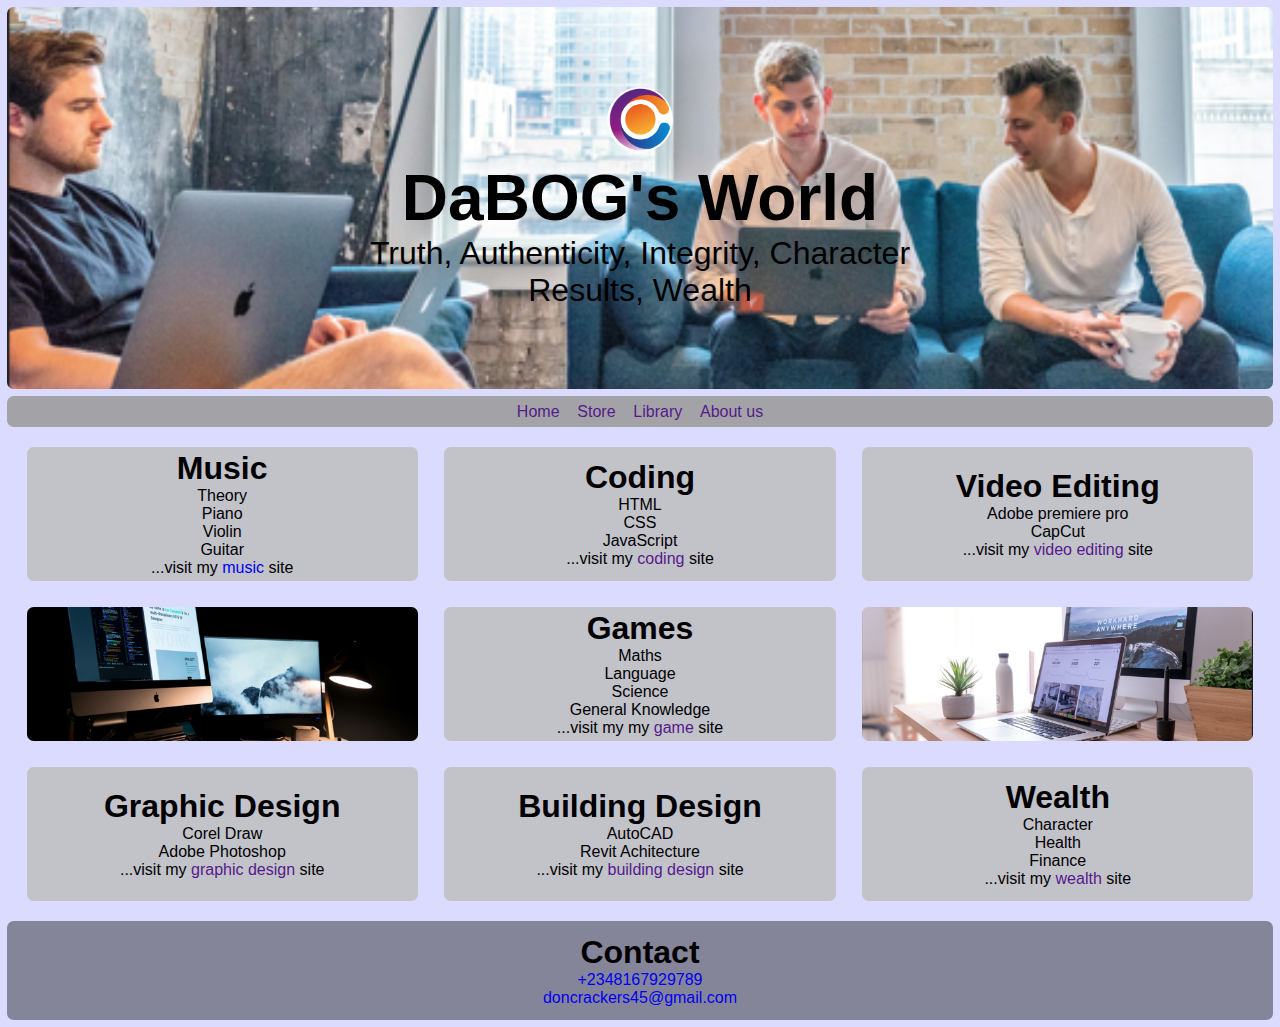
<file: index.html>
<!DOCTYPE html>
<html lang="en">
<head>
    <meta charset="UTF-8">
    <meta name="viewport" content="width=device-width, initial-scale=1.0">
    <title>DaBOG's World</title>
    <link rel="shortcut icon" href="images/logo.PNG" type="image/x-icon">
    <link rel="stylesheet" href="index.css">
</head>
<body>    
    <div class="top2">
        <img src="images/logo.PNG" alt="">
        <h1>DaBOG's World</h1>
        <p>Truth, Authenticity, Integrity, Character <br>
            Results, Wealth </p>
    </div>

    <div class="top1">   
        <nav>
            <ul>
                <li><a href="">Home</a></li>
                <li><a href="">Store</a></li>
                <li><a href="">Library</a></li>
                <li><a href="">About us</a></li>
            </ul>
        </nav>
    </div>

    <div>
        <!--place background image -->
    </div>
        
    <div class="container">
        <div class="individual">
            <h1>Music</h1>
            <p>Theory</p>
            <p>Piano</p>
            <p>Violin</p>
            <p>Guitar</p>
            ...visit my <a href="DaBOG's Music Academy Website/index.html">music</a> site
        </div>
    
        <div class="individual">
            <h1>Coding</h1>
            <p>HTML</p>
            <p>CSS</p>
            <p>JavaScript</p>
            ...visit my <a href="">coding</a> site
        </div>
    
        <div class="individual">
            <h1>Video Editing</h1>
            <p>Adobe premiere pro</p>
            <p>CapCut</p>
            ...visit my <a href="">video editing</a> site
        </div>
        
        <div  id="picture1" class="individual">
            <!-- Open Space-->
            <!-- Open Space-->
            <!-- Open Space-->
        </div>

        <div class="individual">
            <h1>Games</h1>
            <p>Maths</p>
            <p>Language</p>
            <p>Science</p>
            <p>General Knowledge</p>
            ...visit my my <a href="">game</a> site
        </div>

        <div id="picture2" class="individual" >
            <!-- Open Space-->
            <!-- Open Space-->
             <!-- Open Space-->
        </div>

        <div class="individual">
            <h1>Graphic Design</h1>
            <p>Corel Draw</p>
            <p>Adobe Photoshop</p>
            ...visit my <a href="">graphic design</a> site
        </div>
    
        <div class="individual">
            <h1>Building Design</h1>
            <p>AutoCAD</p>
            <p>Revit Achitecture</p>
            ...visit my <a href="">building design</a> site
        </div>
    
        <div class="individual">
            <h1>Wealth</h1>
            <p>Character</p>
            <p>Health</p>
            <p>Finance</p>
            ...visit my <a href="">wealth</a> site
        </div>
    </div>
        <div class="bottom">
            <h1>Contact</h1>
            <p>
                <a href="tel:+2348167929789">+2348167929789</a> <br>
                <a href="mailto:doncrackers45@gmail.com">doncrackers45@gmail.com</a>
            </p>
        </div>
   
</body>
</html>
</file>
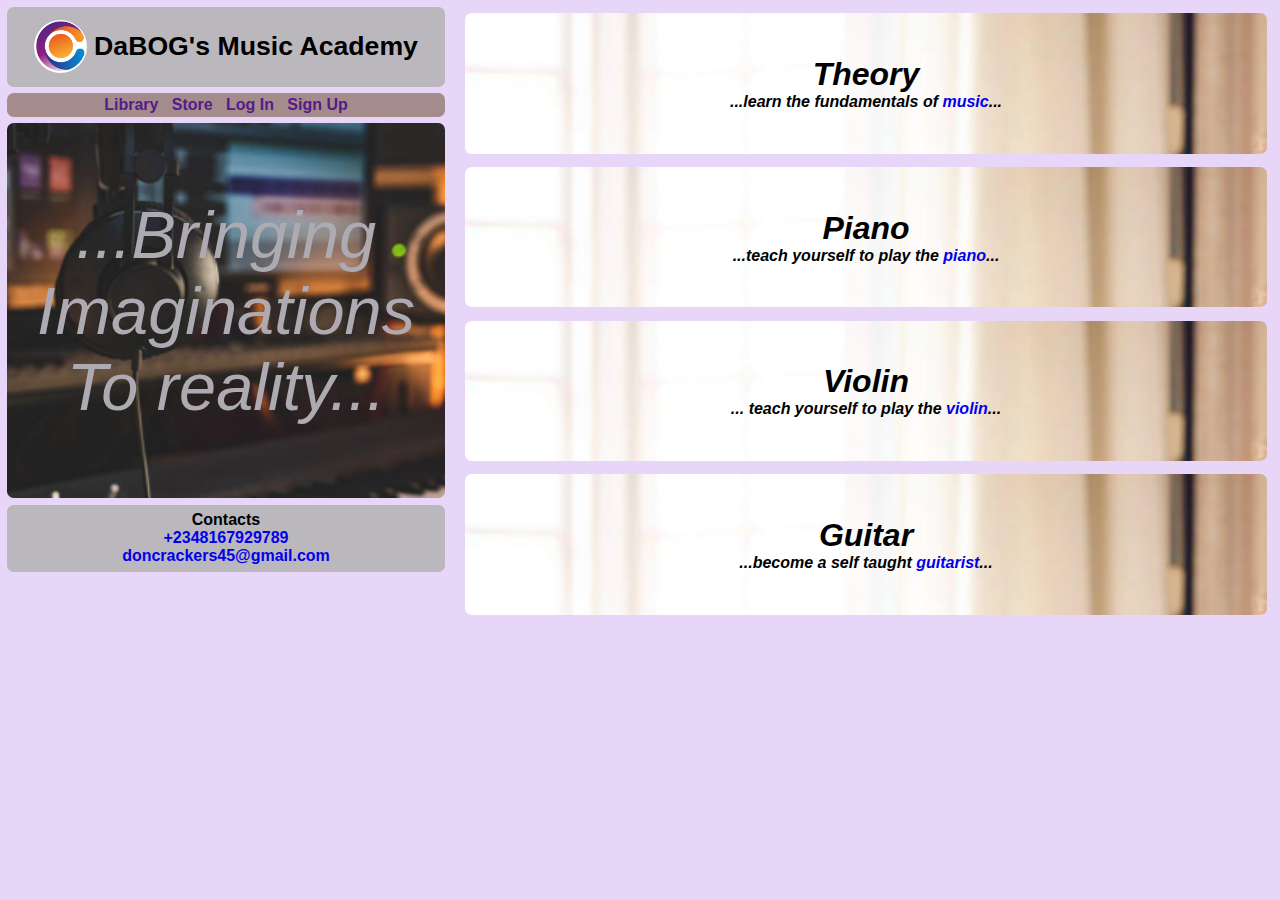
<file: DaBOG's Music Academy Website/index.html>
<!DOCTYPE html>
<html lang="en">
<head>
    <meta charset="UTF-8">
    <meta name="viewport" content="width=device-width, initial-scale=1.0">
    <title>DaBOG's Music Academy</title>
    <link rel="stylesheet" href="style.css">
    <link rel="shortcut icon" href="images/logo.PNG" type="image/x-icon">
</head>
<body>
    <div class="container">
        <div class="leftside">
            <header>
                <img src="images/logo.PNG" alt="">
                <h1>DaBOG's Music Academy</h1>
            </header>

            <nav>
                <ul>
                    <li><a href="">Library</a></li>
                    <li><a href="">Store</a></li>
                    <li> <a href="">Log In</a></li>
                    <li> <a href="">Sign Up</a></li>
                </ul>
            </nav>

            <main>
                <p><em>...Bringing <br> Imaginations <br> To reality...</em></p>
            </main>

            <footer>
                <p>
                    Contacts <br>
                    <a href="tel:+2348167929789">+2348167929789</a> <br>
                    <a href="mailto:doncrackers45@gmail..com">doncrackers45@gmail.com</a>

                </p>
            </footer>
        </div>
    
        <div class="rightside">
            <section class="theory">
                <em>
                    <h1>Theory</h1>
                    <p>...learn the fundamentals of <a href="theory/index.html">music</a>...</p> 
                </em>
            </section>

            <section class="piano">
                <em>
                    <h1>Piano</h1>
                    <p>...teach yourself to play the <a href="piano/index.html">piano</a>...</p> 
                </em>  
            </section>

            <section class="violin">
                <em>
                    <h1>Violin</h1>
                    <p>... teach yourself to play the <a href="violin/index.html">violin</a>...</p> 
                </em>
            </section>

            <section class="guitar">
                <em>
                    <h1>Guitar</h1>
                    <p>...become a self taught <a href="guitar/index.html">guitarist</a>...</p> 
                </em>
            </section>
        </div>
    </div>
    
</body>
</html>
</file>
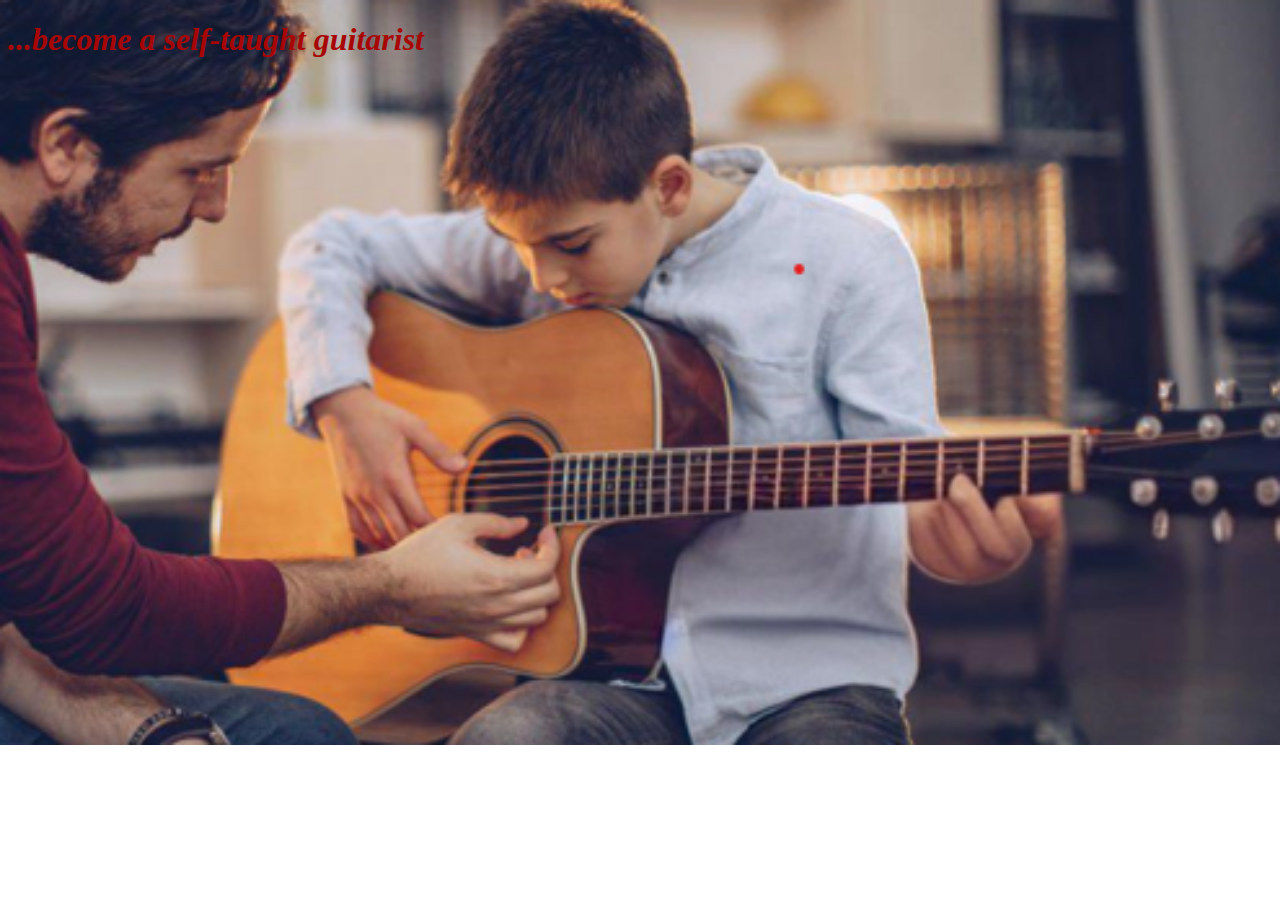
<file: DaBOG's Music Academy Website/guitar/index.html>
<!DOCTYPE html>
<html lang="en">
<head>
    <meta charset="UTF-8">
    <meta name="viewport" content="width=device-width, initial-scale=1.0">
    <title>DaBOG's Guitar Academy</title>
    <link rel="stylesheet" href="style.css">
</head>
<body>
    <h1><em>...become a self-taught guitarist</em></h1>
</body>
</html>
</file>
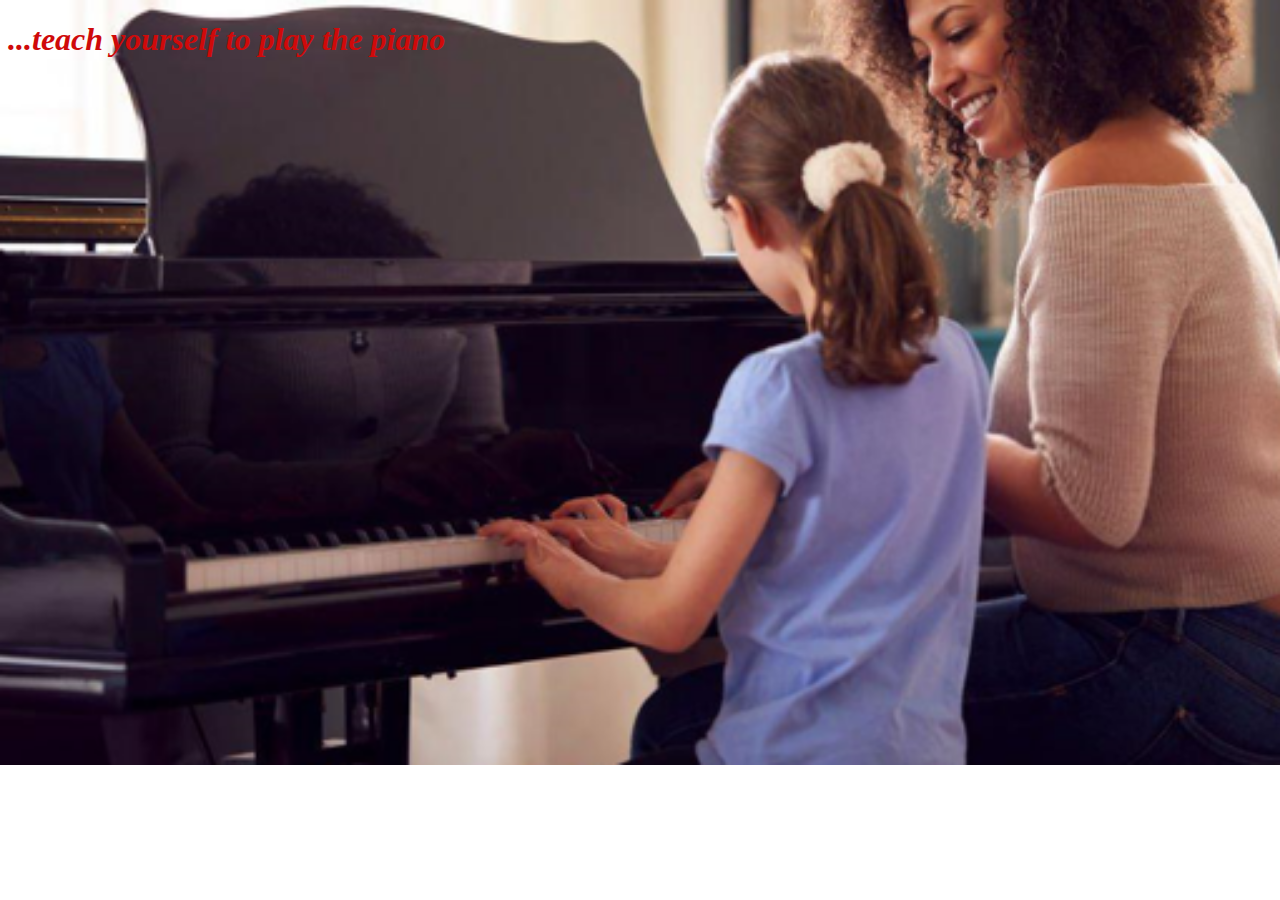
<file: DaBOG's Music Academy Website/piano/index.html>
<!DOCTYPE html>
<html lang="en">
<head>
    <meta charset="UTF-8">
    <meta name="viewport" content="width=device-width, initial-scale=1.0">
    <title>DaBOG's Piano Academy</title>
    <link rel="stylesheet" href="style.css">
</head>
<body>
    <h1><em>...teach yourself to play the piano</em></h1>
</body>
</html>
</file>
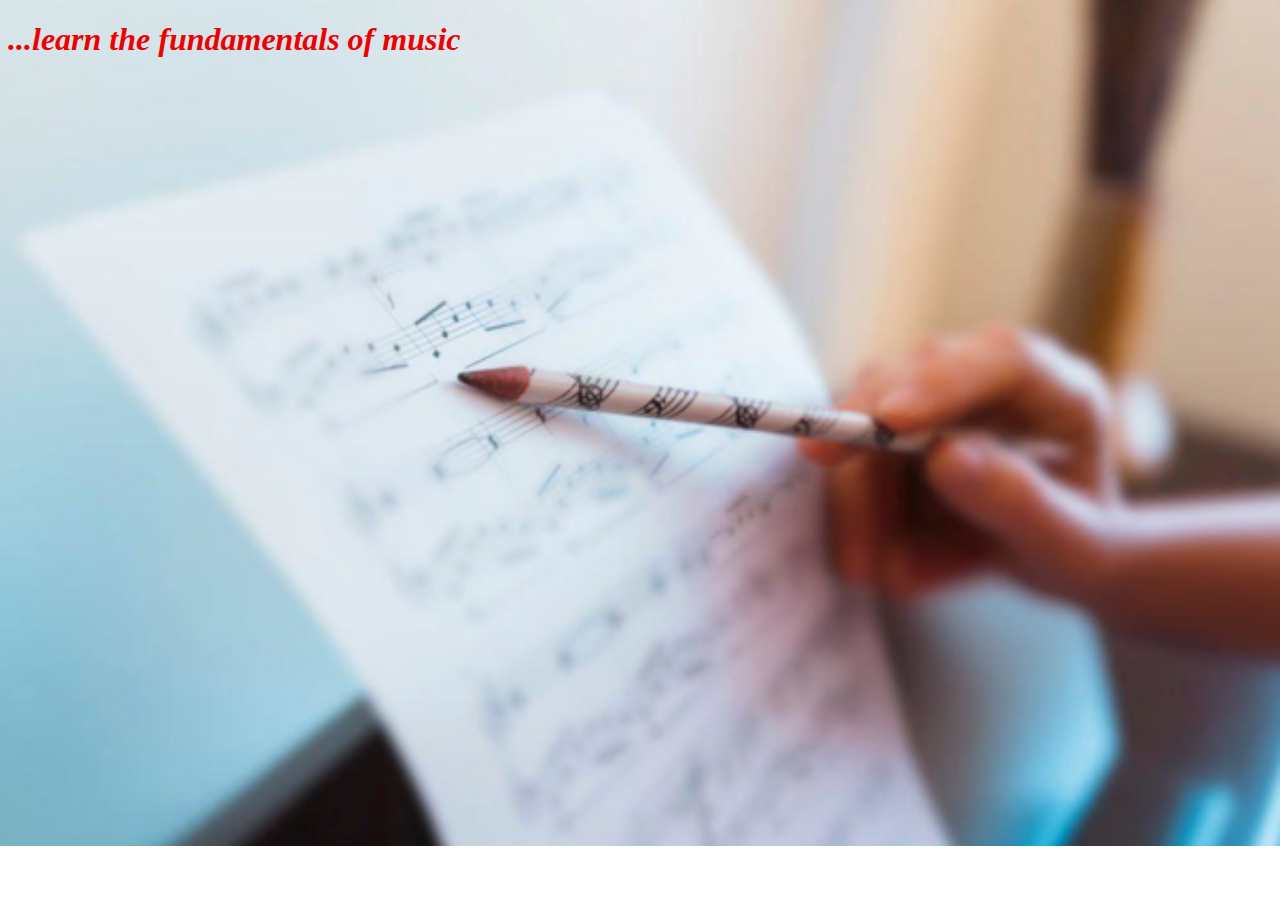
<file: DaBOG's Music Academy Website/theory/index.html>
<!DOCTYPE html>
<html lang="en">
<head>
    <meta charset="UTF-8">
    <meta name="viewport" content="width=device-width, initial-scale=1.0">
    <title>DaBOG's Music Theory Academy</title>
    <link rel="stylesheet" href="style.css">
</head>
<body>
    <h1><em>...learn the fundamentals of music</em></h1>
</body>
</html>
</file>
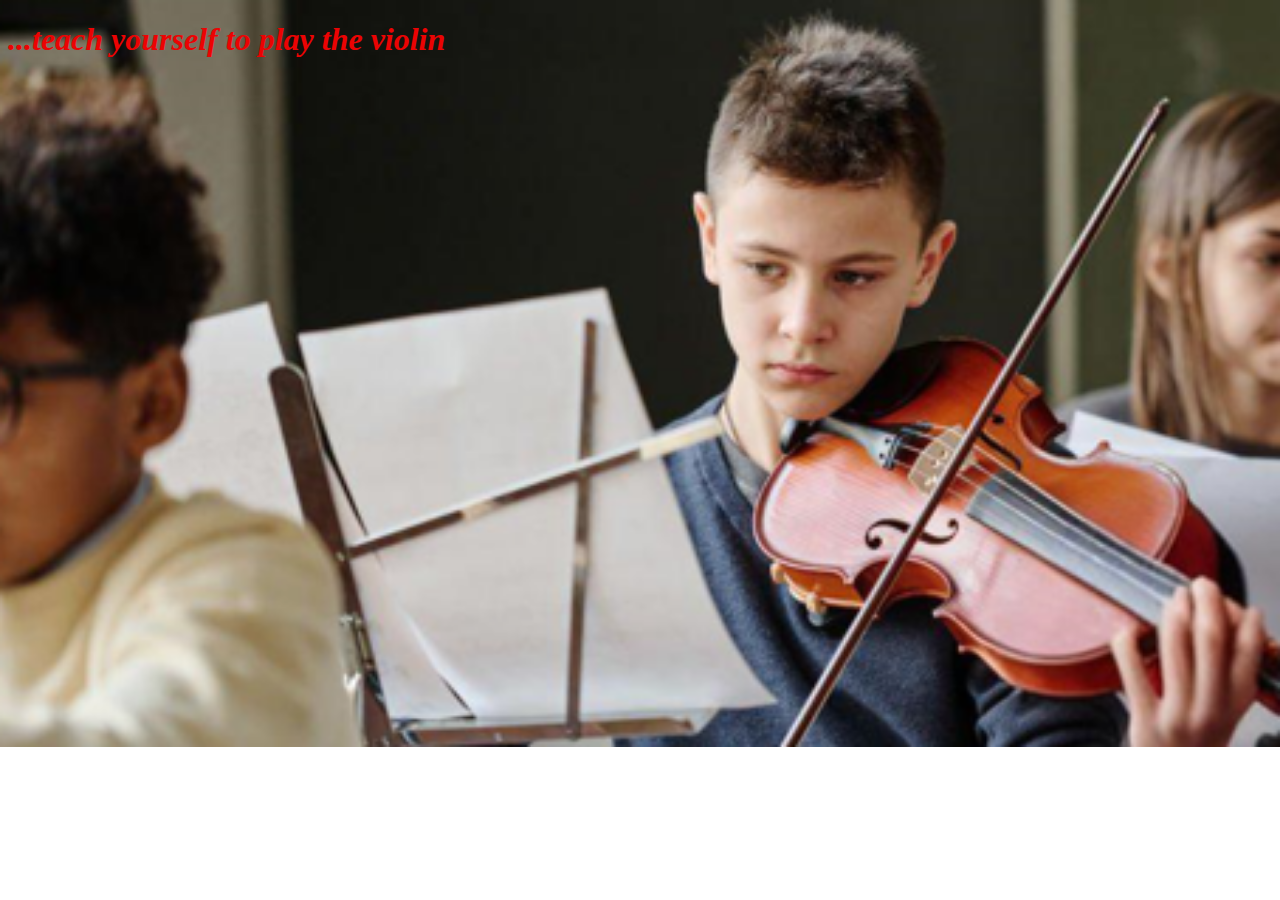
<file: DaBOG's Music Academy Website/violin/index.html>
<!DOCTYPE html>
<html lang="en">
<head>
    <meta charset="UTF-8">
    <meta name="viewport" content="width=device-width, initial-scale=1.0">
    <title>DaBOG's Violin Academy</title>
    <link rel="stylesheet" href="style.css">
</head>
<body>
    <h1><em>...teach yourself to play the violin</em></h1>
</body>
</html>
</file>
<file: index.css>
* {
    margin: 0%;
    padding: 0%;
}

body {
    font-family: 'Trebuchet MS', 'Lucida Sans Unicode', 'Lucida Grande', 'Lucida Sans', Arial, sans-serif;
    text-align: center;
    background-color: rgb(219, 219, 255);
    margin: 0pt 5pt;
}

div{
    border-radius: 5pt;
}

.top1 {
    display: flex;
    justify-content: center;
    background-color: rgb(163, 163, 167);
    margin: 5pt 0pt;
    padding: 5pt 0pt;
}

nav li {
    display: inline;
    margin:  0pt 5pt;
}

a {
    text-decoration: none;
}

a:hover {
    text-decoration: underline;
}

div.top2 img {
    width: 50pt;
    border-radius: 50%;
}

.top2 {
    background-image: url(images/bgpic5.PNG);
    background-repeat: no-repeat;
    background-position: center;
    background-size: cover;
    margin: 5pt 0pt;
    padding: 60pt 0pt;
    font-size: 2.0em;
}

div.container {
    display: grid;
    align-items: center;
    margin: 5pt;
    grid-template-columns: 1fr 1fr 1fr;
}

div#picture1 {
    background-image: url(images/bgpic4.PNG);
    background-size: cover;
    background-repeat: no-repeat;
    background-position: center;
}


div.individual {
    background-color: rgb(194, 194, 201);
    height: 100pt;
    margin: 10pt;
    align-content: center;
}

div#picture2 {
    background-image: url(images/bgpic2.PNG);
    background-size: cover;
    background-repeat: no-repeat;
    background-position: center;
}

.bottom {
    background-color: rgb(133, 133, 153);
    margin-bottom: 5pt;
    padding: 10pt 0pt;
}



@media (max-width: 1080px) {
    body {
        font-size: 0.9em;
    }

    div.top2 img {
        width: 35pt;
    }
    
    .top2 {
        padding: 40pt 0pt;
        font-size: 1.5em;
    }
}


@media (max-width: 540px) {
    body {
        font-size: 0.8em;
    }

    div.top2 img {
        width: 20pt;
    }
    
    .top2 {
        padding: 20pt 0pt;
        font-size: 1em;
    }

    div.container {
        display: block;
        align-items: center;
        margin: 5pt;
    }
}
</file>
<file: DaBOG's Music Academy Website/style.css>
* {
    margin: 0pt;
    padding: 0pt;
}

body {
    background-color: rgb(231, 214, 247);
    font-family: 'Segoe UI', Tahoma, Geneva, Verdana, sans-serif;
}

a {
    text-decoration: none;
}

a:hover {
    text-decoration: underline;
}

.container {
    /**border: 2pt solid greenyellow;**/
    display: flex;
}

.leftside, .rightside {
    /**border: 1pt solid goldenrod;**/
    margin: 5pt;
}

.leftside {
    flex: 35%;
}

.leftside img {
    border-radius: 50%;
    width: 40pt;
    margin: 0pt 0pt 0pt 5pt;
   
}

.leftside header {
    display: flex;
    align-items: center;
    justify-content: center;
    text-align: center;
    background-color: rgb(186, 184, 189);
    /**margin: 5pt 0pt 0pt 0pt;**/
    padding: 10pt 0pt;
}

.leftside header h1 {
    margin: 0pt 5pt;
    font-size: 20pt;
}

.leftside nav {
    background-color: rgb(165, 140, 140);
    margin: 5pt 0pt;
    padding: 2pt 0pt; 
}

.leftside nav ul {
    display: flex;
    text-align: center;
    list-style: none;
    justify-content: center;
}

.leftside nav ul li {
    margin: 0pt 5pt;
    font-weight: bold;
}

.leftside main {
    background-image: url(images/studio.png);
    background-repeat: no-repeat;
    background-position: center;
    background-size: cover;
    padding: 55pt 0pt;
    color: rgb(173, 171, 177);
    font-size: 50pt;
    text-align: center;
}

.leftside footer {
    background-color: rgb(186, 184, 189);
    margin: 5pt 0pt 0pt 0pt;
    padding: 5pt 0pt;
}

.leftside footer p {
    margin: 0pt 5pt;
    text-align: center;
    font-weight: bold;
}

.leftside * {
    border-radius: 5pt;
}

.rightside {
    flex: 65%;
    /**border: 1pt solid goldenrod;**/
    /**background-color: rgb(186, 184, 189);**/
    display: flex;
    flex-direction: column;
    justify-content: center;
    border-radius: 5pt;
    /**background-image: url(images/teachyourself.png);
    background-repeat: no-repeat;
    background-position: center;
    background-size: contain;**/
}

.rightside section {
    /**border: 2pt solid blue;**/
    text-align: center;
    margin: 5pt 5pt;
    padding: 32pt 0pt;
    font-weight: bold;
}

section.theory {
    /**background-image: url(images/theory.png);**/
    background-image: url(images/background.png);
    background-repeat: no-repeat;
    background-position: center;
    background-size: cover;
}

section.piano {
    /**background-image: url(images/piano.png);**/
    background-image: url(images/background.png);
    background-repeat: no-repeat;
    background-position: center;
    background-size: cover;
}

section.violin {
    /**background-image: url(images/violin.png);**/
    background-image: url(images/background.png);
    background-repeat: no-repeat;
    background-position: center;
    background-size: cover;
}

section.guitar {
    /**background-image: url(images/guitar.png);**/
    background-image: url(images/background.png);
    background-repeat: no-repeat;
    background-position: center;
    background-size: cover;
}

.rightside * {
    border-radius: 5pt;
}

@media (max-width: 1200px) {
    .leftside header h1 {
        font-size: 16pt;
    }

    .leftside nav ul li {
        font-size: 10pt;
    }

    .leftside main {
        padding: 45pt 0pt;
        font-size: 35pt;
    }

    .rightside section {
        padding: 25pt 0pt;  
        font-size: 10pt;    
    }

    .leftside footer p {
        font-size: 10pt;;
    }
}

@media (max-width: 600px) {
    .leftside main {
        padding: 40pt 0pt;
        font-size: 30pt;
    }

    .container {
        flex-direction: column;      
    }
}
</file>
<file: DaBOG's Music Academy Website/guitar/style.css>
body {
    background-image: url(../images/guitaracademy.png);
    background-repeat: no-repeat;
    background-position: top;
    background-size: cover;
    color: rgb(168, 5, 5);
}
</file>
<file: DaBOG's Music Academy Website/piano/style.css>
body {
    background-image: url(../images/pianoacademy.png);
    background-repeat: no-repeat;
    background-position: top;
    background-size: cover;
    color: rgb(207, 10, 10);
}
</file>
<file: DaBOG's Music Academy Website/theory/style.css>
body {
    background-image: url(../images/theoryacademy.png);
    background-repeat: no-repeat;
    background-position: top;
    background-size: cover;
    color: rgb(235, 3, 3);
}
</file>
<file: DaBOG's Music Academy Website/violin/style.css>
body {
    background-image: url(../images/violinacademy.png);
    background-repeat: no-repeat;
    background-position: top;
    background-size: cover;
    color: rgb(235, 3, 3);
}
</file>
